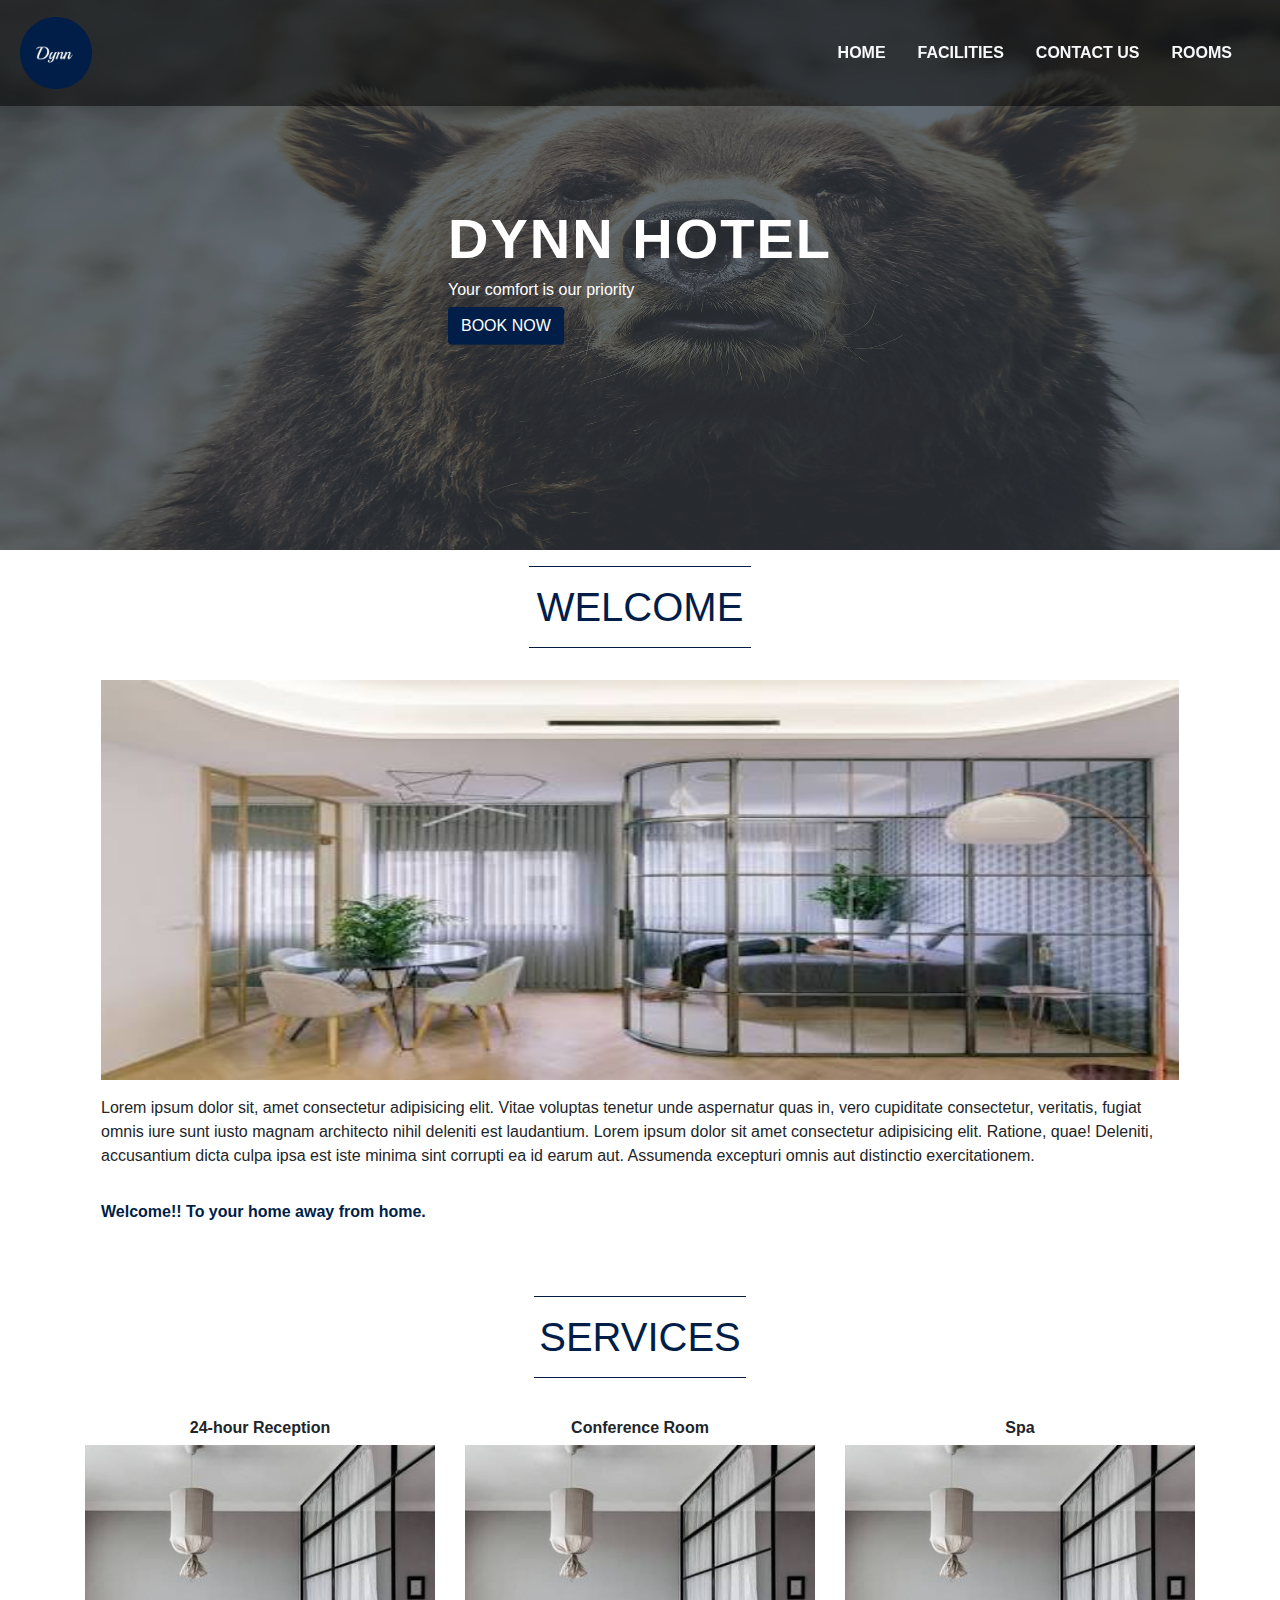
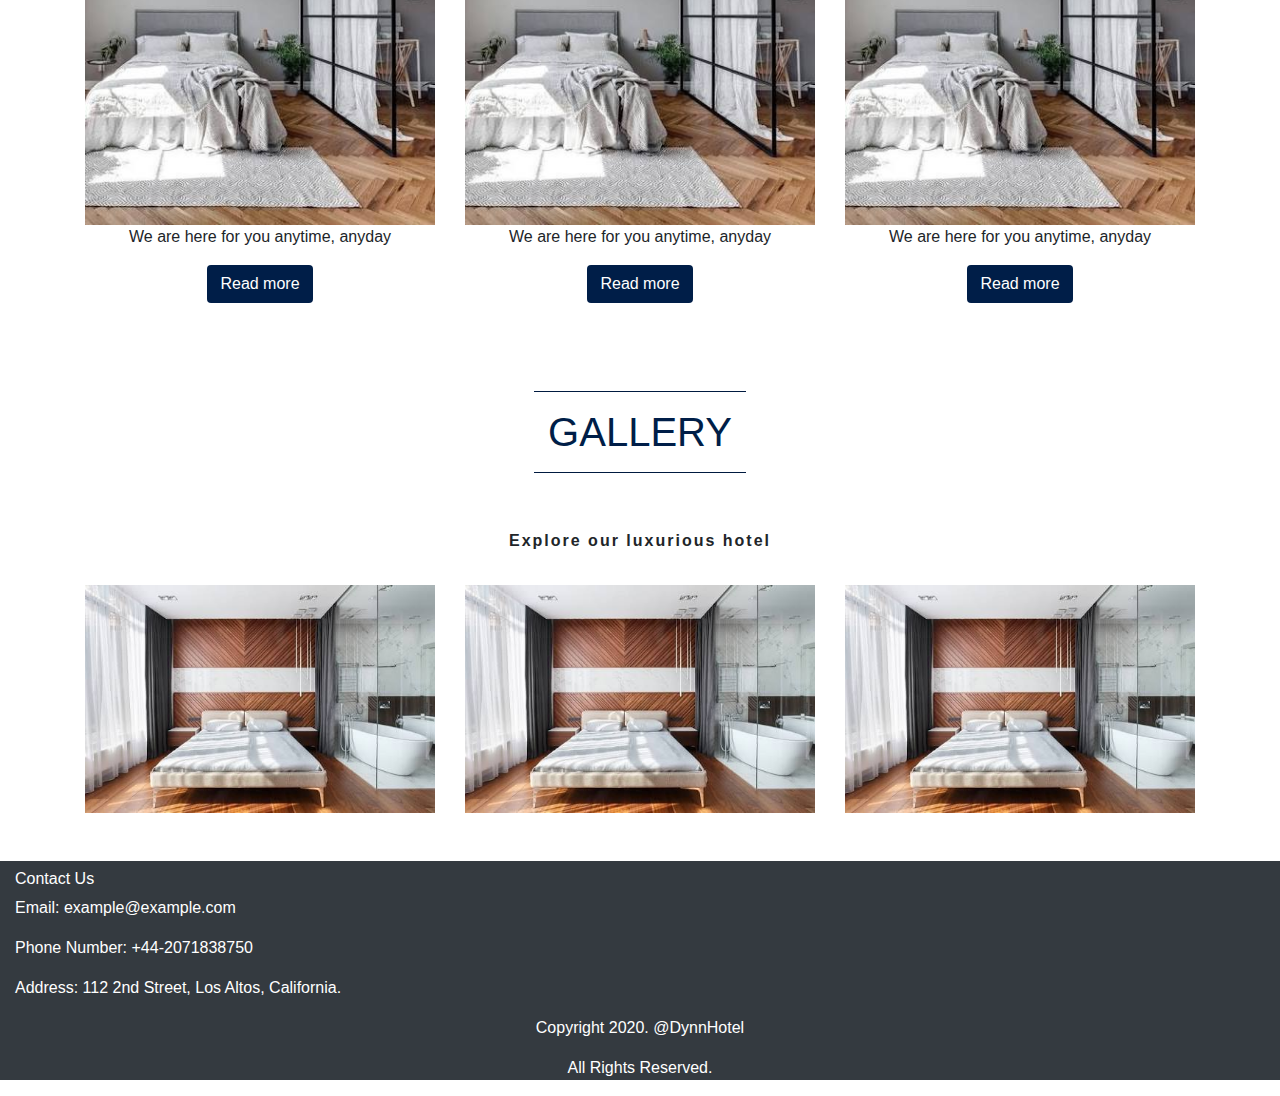
<file: index.html>
<!DOCTYPE html>
<html lang="en">

<head>
    <meta charset="UTF-8">
    <meta name="viewport" content="width=device-width, initial-scale=1.0">

    <!-- This CSS link is for BOOTSTRAP -->
    <link rel="stylesheet" type="text/css" href="css/bootstrap.css">

    <!-- This CSS link is my FONT AWESOME ICONS -->
    <link rel="stylesheet" href="https://use.fontawesome.com/releases/v5.13.1/css/all.css"
        integrity="sha384-xxzQGERXS00kBmZW/6qxqJPyxW3UR0BPsL4c8ILaIWXva5kFi7TxkIIaMiKtqV1Q" crossorigin="anonymous">

    <!-- This CSS link is for my CUSTOM CSS -->
    <link rel="stylesheet" type="text/css" href="./css/styles.css">

    <title>Dynn Hotels</title>
</head>

<body>

    <!-- NAVIGATION STARTS HERE  -->
    <nav style=" background:rgba(0,0,0,0.5);" class="navbar navbar-expand-lg navbar-light fixed-top">
        <a class="navbar-brand" href="./index.html">
            <img src="./images/logo.png" width="80" height="80" alt="" loading="lazy">
        </a>
        <button type="button" class="navbar-toggler text-white" data-toggle="collapse" data-target="#navbarCollapse"
            aria-controls="navbarCollapse" aria-expanded="false" aria-label="Toggle navigation">
            <span class="navbar-dark navbar-toggler-icon text-white"></span>
        </button>
        <div class="collapse navbar-collapse" id="navbarCollapse">
            <ul class="ml-auto p-2 navbar-nav">
                <li class="nav-item">
                    <a class="font-weight-bold pr-4 ggg text-light nav-link" href="./index.html">HOME
                        <span class="sr-only">(current)</span>
                    </a>
                </li>
                <li class="nav-item">
                    <a class="font-weight-bold pr-4 ggg text-light nav-link" href="./facilities.html">FACILITIES</a>
                </li>
                <li class="nav-item">
                    <a class="font-weight-bold pr-4 ggg text-light nav-link" href="./contact.html">CONTACT US</a>
                </li>
                <li class="nav-item">
                    <a class="font-weight-bold pr-4 ggg text-light nav-link" href="./rooms.html">ROOMS</a>
                </li>
            </ul>
        </div>
    </nav>
    <!-- NAVIGATION ENDS HERE -->



    <!-- SPREAD IMAGE STARTS HERE -->
    <div class="position-relative">
        <img src="./images/test.jpg" style="max-height: 550px; background:rgba(0,0,0,0.5); width: 100%; opacity: 0.9;"
            class="img-fluid" alt="Responsive image">
        <div class="position-absolute" style=" top: 50%; left: 50%; transform: translate(-50%,
                -50%);">
            <h1 style="letter-spacing: 2px;" class="font-weight-bold display-4 h1-top text-white mx-auto">DYNN HOTEL
            </h1>
            <h6 class="text-white">Your comfort is our priority</h6>
            <button style="background-color: #001E48;" class="btn text-white">BOOK NOW</button>
        </div>
    </div>
    <!-- SPREAD IMAGE ENDS HERE -->


    <!-- WELCOME SECTION STARTS HERE -->

    <section class="container">
        <div class="text-center">
            <hr>
            <h1 style="color: #001E48;" class="">
                WELCOME
            </h1>
            <hr>
        </div>

        <div class="p-3">
            <img class="img-fluid home-img" style="width: 100%; max-height: 400px;" src="./images/4.jpeg" alt="">
        </div>

        <p class="text-left pl-3 pr-3">Lorem ipsum dolor sit, amet consectetur adipisicing elit. Vitae voluptas tenetur
            unde
            aspernatur quas in,
            vero cupiditate consectetur, veritatis, fugiat omnis iure sunt iusto magnam architecto nihil deleniti est
            laudantium. Lorem ipsum dolor sit amet consectetur adipisicing elit. Ratione, quae! Deleniti, accusantium
            dicta culpa ipsa est iste minima sint corrupti ea id earum aut. Assumenda excepturi omnis aut distinctio
            exercitationem.
        </p>

        <p style="color: #001E48;" class="font-weight-bold text-left p-3">Welcome!! To your home away from home.</p>
    </section>

    <!-- WELCOME SECTION ENDS HERE -->





    <!-- SERVICE SECTION STARTS HERE -->


    <section class="container">
        <div class="text-center p-4">
            <hr>
            <h1 style="color: #001E48;" class="">
                SERVICES
            </h1>
            <hr>
        </div>

        <div class="row text-center">
            <div class="col-md-4 btn-pad">
                <h6 class="font-weight-bold">24-hour Reception</h6>
                <img class="img-fluid" src="./images/3.jpeg" alt="">
                <p>We are here for you anytime, anyday</p>
                <button class="btn text-white" style="background-color: #001E48;">Read more</button>
            </div>
            <div class="col-md-4 btn-pad">
                <h6 class="font-weight-bold">Conference Room</h6>
                <img class="img-fluid" src="./images/3.jpeg" alt="">
                <p>We are here for you anytime, anyday</p>
                <button class="btn text-white" style="background-color: #001E48;">Read more</button>
            </div>
            <div class="col-md-4 btn-pad">
                <h6 class="font-weight-bold">Spa</h6>
                <img class="img-fluid" src="./images/3.jpeg" alt="">
                <p>We are here for you anytime, anyday</p>
                <button class="btn text-white" style="background-color: #001E48;">Read more</button>
            </div>
        </div>
    </section>
    <!-- SERVICE SECTION ENDS HERE -->




    <!-- GALLERY SECTION STARTS HERE -->

    <section class="container mt-5 mb-5">
        <div class="text-center p-4">
            <hr>
            <h1 style="color: #001E48;" class="">
                GALLERY
            </h1>
            <hr>
        </div>

        <p style="letter-spacing: 2px;" class="text-center font-weight-bold p-3">Explore our luxurious hotel</p>

        <div class="row text-center">
            <div class="col-md-4 btn-pad">
                <img class="img-fluid" src="./images/6.jpeg" alt="">
            </div>
            <div class="col-md-4 btn-pad">
                <img class="img-fluid" src="./images/6.jpeg" alt="">
            </div>
            <div class="col-md-4 btn-pad">
                <img class="img-fluid" src="./images/6.jpeg" alt="">
            </div>
        </div>
    </section>

    <!-- GALLERY SECTION ENDS HERE -->


    <footer class="text-white bg-dark">
        <div class="row container">
            <div class="pt-2 col-md-6">
                <h6>Contact Us</h6>
                <p>Email: example@example.com</p>
                <p>Phone Number: +44-2071838750</p>
                <p>Address: 112 2nd Street, Los Altos, California.</p>
            </div>
        </div>

        <div class="text-center">
            <p>Copyright 2020. @DynnHotel</p>
            <p>All Rights Reserved.</p>
        </div>

    </footer>

    <!-- THIS IS THE END OF THE FOOTER SECTION -->



    <!-- The Scripts below are from bootstrap. They will enable some bootstrap performance -->
    <script src="js/jquery-3.4.1.min.js" charset="utf-8"></script>
    <script src="js/bootstrap.bundle.min.js" charset="utf-8"></script>
    <script type="text/javascript">
        $(function () {
            $('[data-toggle="tooltip"]').tooltip();
        });

        $("li.dropdown").click(function () {
            $("nav.navbar").toggleClass("open");
        });
    </script>
</body>

</html>
</file>
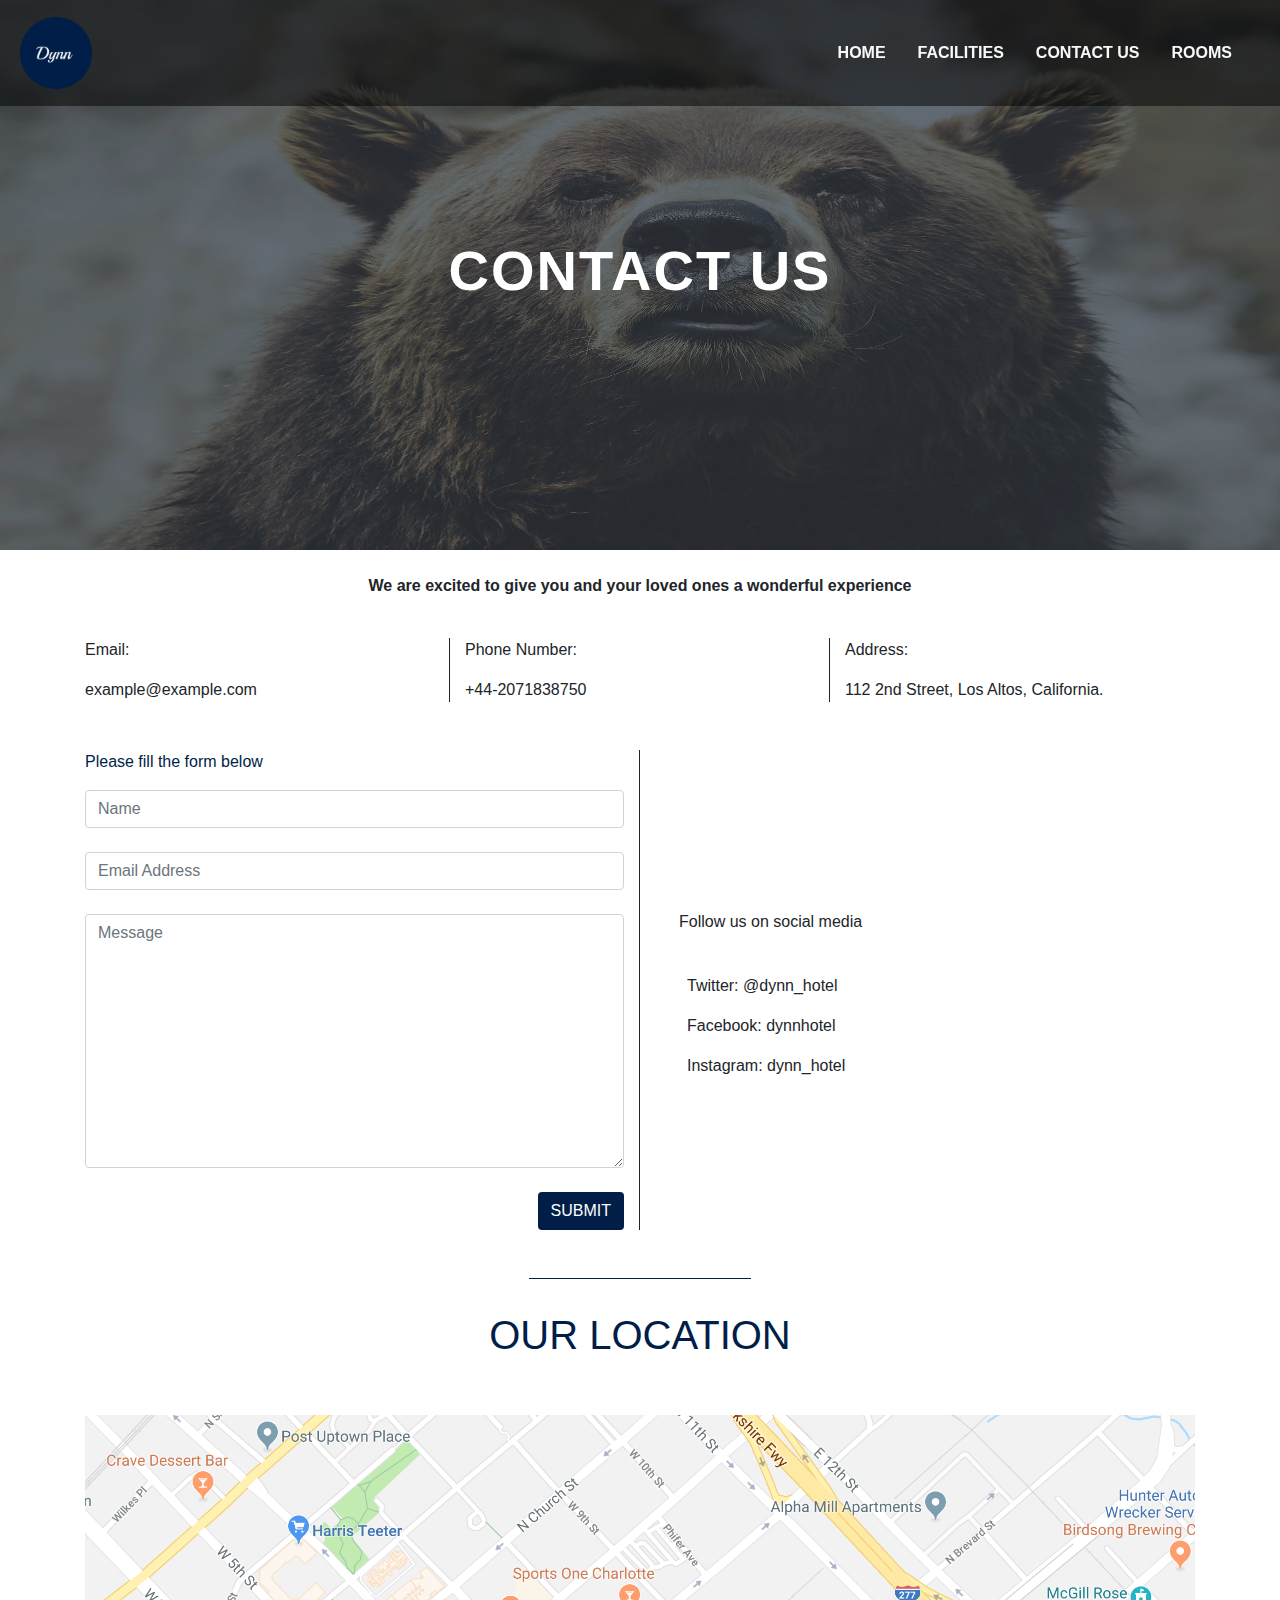
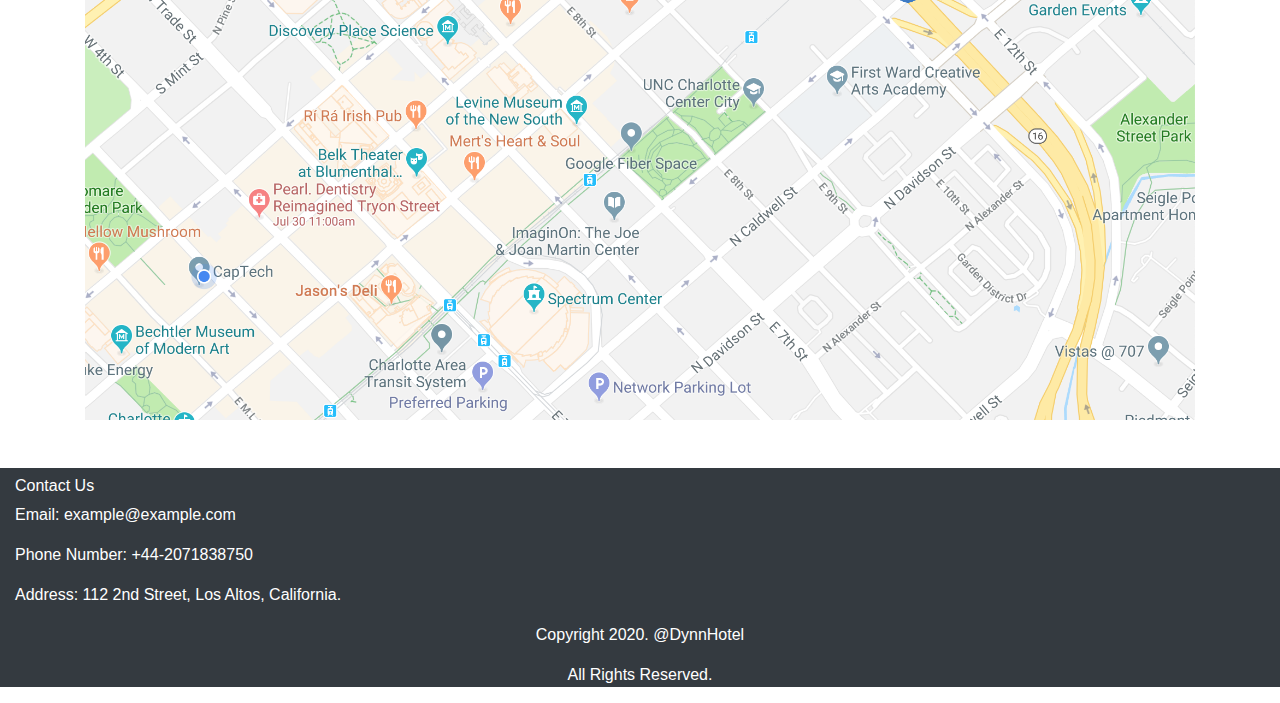
<file: contact.html>
<!DOCTYPE html>
<html lang="en">

<head>
    <meta charset="UTF-8">
    <meta name="viewport" content="width=device-width, initial-scale=1.0">

    <!-- This CSS link is for BOOTSTRAP -->
    <link rel="stylesheet" type="text/css" href="css/bootstrap.css">

    <!-- This CSS link is my FONT AWESOME ICONS -->
    <link rel="stylesheet" href="https://use.fontawesome.com/releases/v5.13.1/css/all.css"
        integrity="sha384-xxzQGERXS00kBmZW/6qxqJPyxW3UR0BPsL4c8ILaIWXva5kFi7TxkIIaMiKtqV1Q" crossorigin="anonymous">

    <!-- This CSS link is for my CUSTOM CSS -->
    <link rel="stylesheet" type="text/css" href="./css/styles.css">

    <title>Dynn Hotels</title>
</head>

<body>

    <!-- NAVIGATION STARTS HERE  -->
    <nav style=" background:rgba(0,0,0,0.5);" class="navbar navbar-expand-lg navbar-light fixed-top">
        <a class="navbar-brand" href="./index.html">
            <img src="./images/logo.png" width="80" height="80" alt="" loading="lazy">
        </a>
        <button type="button" class="navbar-toggler text-white" data-toggle="collapse" data-target="#navbarCollapse"
            aria-controls="navbarCollapse" aria-expanded="false" aria-label="Toggle navigation">
            <span class="navbar-dark navbar-toggler-icon text-white"></span>
        </button>
        <div class="collapse navbar-collapse" id="navbarCollapse">
            <ul class="ml-auto p-2 navbar-nav">
                <li class="nav-item">
                    <a class="font-weight-bold ggg pr-4 text-light nav-link" href="./index.html">HOME
                        <span class="sr-only">(current)</span>
                    </a>
                </li>
                <li class="nav-item">
                    <a class="font-weight-bold ggg pr-4 text-light nav-link" href="./facilities.html">FACILITIES</a>
                </li>
                <li class="nav-item">
                    <a class="font-weight-bold ggg pr-4 text-light nav-link" href="./contact.html">CONTACT US</a>
                </li>
                <li class="nav-item">
                    <a class="font-weight-bold ggg pr-4 text-light nav-link" href="./rooms.html">ROOMS</a>
                </li>
            </ul>
        </div>
    </nav>
    <!-- NAVIGATION ENDS HERE -->




    <!-- SPREAD IMAGE STARTS HERE -->
    <div class="position-relative">
        <img src="./images/test.jpg" style="max-height: 550px; background:rgba(0,0,0,0.5); width: 100%; opacity: 0.9;"
            class="img-fluid" alt="Responsive image">
        <div class="position-absolute" style=" top: 50%; left: 50%; transform: translate(-50%,
                -50%);">
            <h1 style="letter-spacing: 2px;" class="font-weight-bold display-4 h1-top text-white mx-auto">CONTACT US
            </h1>
        </div>
    </div>
    <!-- SPREAD IMAGE ENDS HERE -->

    <div class="container">
        <div class="text-center p-4">
            <p class="font-weight-bold">We are excited to give you and your loved ones a wonderful experience</p>
        </div>

        <div class="mb-5 mx-auto">
            <div class="row">
                <div class="col-md-4 verticalLine btn-pad">
                    <p>Email:</p>
                    <span>example@example.com</span>
                </div>
                <div class="col-md-4 verticalLine btn-pad">
                    <p>Phone Number:</p>
                    <span>+44-2071838750</span>
                </div>
                <div class="col-md-4">
                    <p>Address:</p>
                    <span>112 2nd Street, Los Altos, California.</span>
                </div>
            </div>
        </div>

        <div class="row mb-5">
            <div class="col-md-6 verticalLine">
                <p style=" color: #001E48;">Please fill the form below</p>
                <form action="">
                    <input type="text" name="" placeholder="Name" class="form-control" id="">
                    <input type=" text" name="" placeholder="Email Address" class="form-control mb-4 mt-4" id="">
                    <textarea name="" placeholder="Message" class="form-control" id="" cols="30" rows="10"></textarea>
                    <div class="text-right">
                        <button class="btn mt-4 text-white" style="background-color: #001E48;">SUBMIT</button>
                    </div>
                </form>
            </div>
            <div class="col-md-6 my-auto">
                <p class="p-4">Follow us on social media</p>
                <p><i class="fab fa-twitter fa-2x p-3"></i> Twitter: @dynn_hotel</p>
                <p><i class="fab fa-facebook-square fa-2x p-3"></i> Facebook: dynnhotel</p>
                <p><i class="fab fa-instagram-square fa-2x p-3"></i> Instagram: dynn_hotel</p>
            </div>
        </div>
        <hr>

        <h1 style="color: #001E48;" class="text-center pt-3">OUR LOCATION</h1>
        <img src="./images/map.png" class="img-fluid py-5" alt="">
    </div>


    <!-- THIS IS THE START OF THE FOOTER SECTION -->

    <footer class="text-white bg-dark">
        <div class="row justify-content-between container">
            <div class="pt-2 col-md-6">
                <h6>Contact Us</h6>
                <p>Email: example@example.com</p>
                <p>Phone Number: +44-2071838750</p>
                <p>Address: 112 2nd Street, Los Altos, California.</p>
            </div>

        </div>

        <div class="text-center">
            <p>Copyright 2020. @DynnHotel</p>
            <p>All Rights Reserved.</p>
        </div>

    </footer>

    <!-- THIS IS THE END OF THE FOOTER SECTION -->



    <!-- The Scripts below are from bootstrap. They will enable some bootstrap performance -->
    <script src="js/jquery-3.4.1.min.js" charset="utf-8"></script>
    <script src="js/bootstrap.bundle.min.js" charset="utf-8"></script>
    <script type="text/javascript">
        $(function () {
            $('[data-toggle="tooltip"]').tooltip();
        });
    </script>
</body>

</html>
</file>
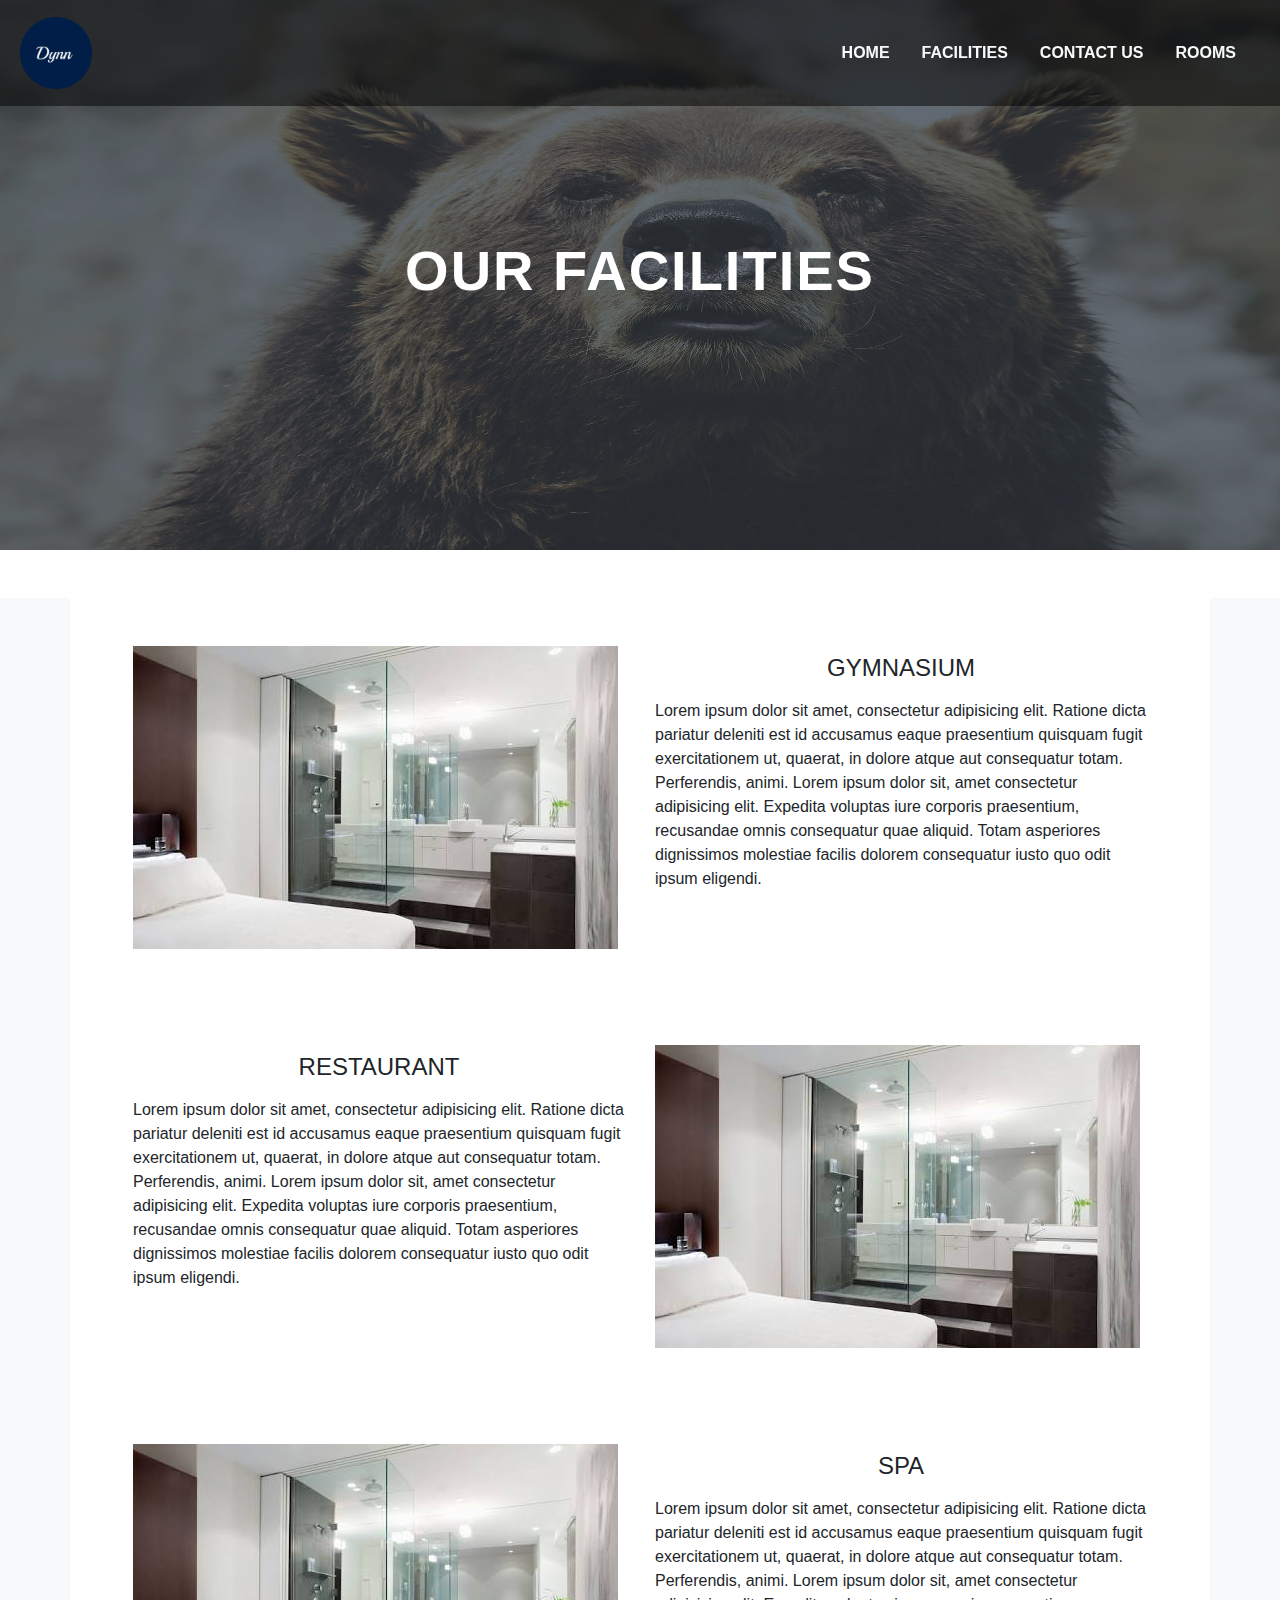
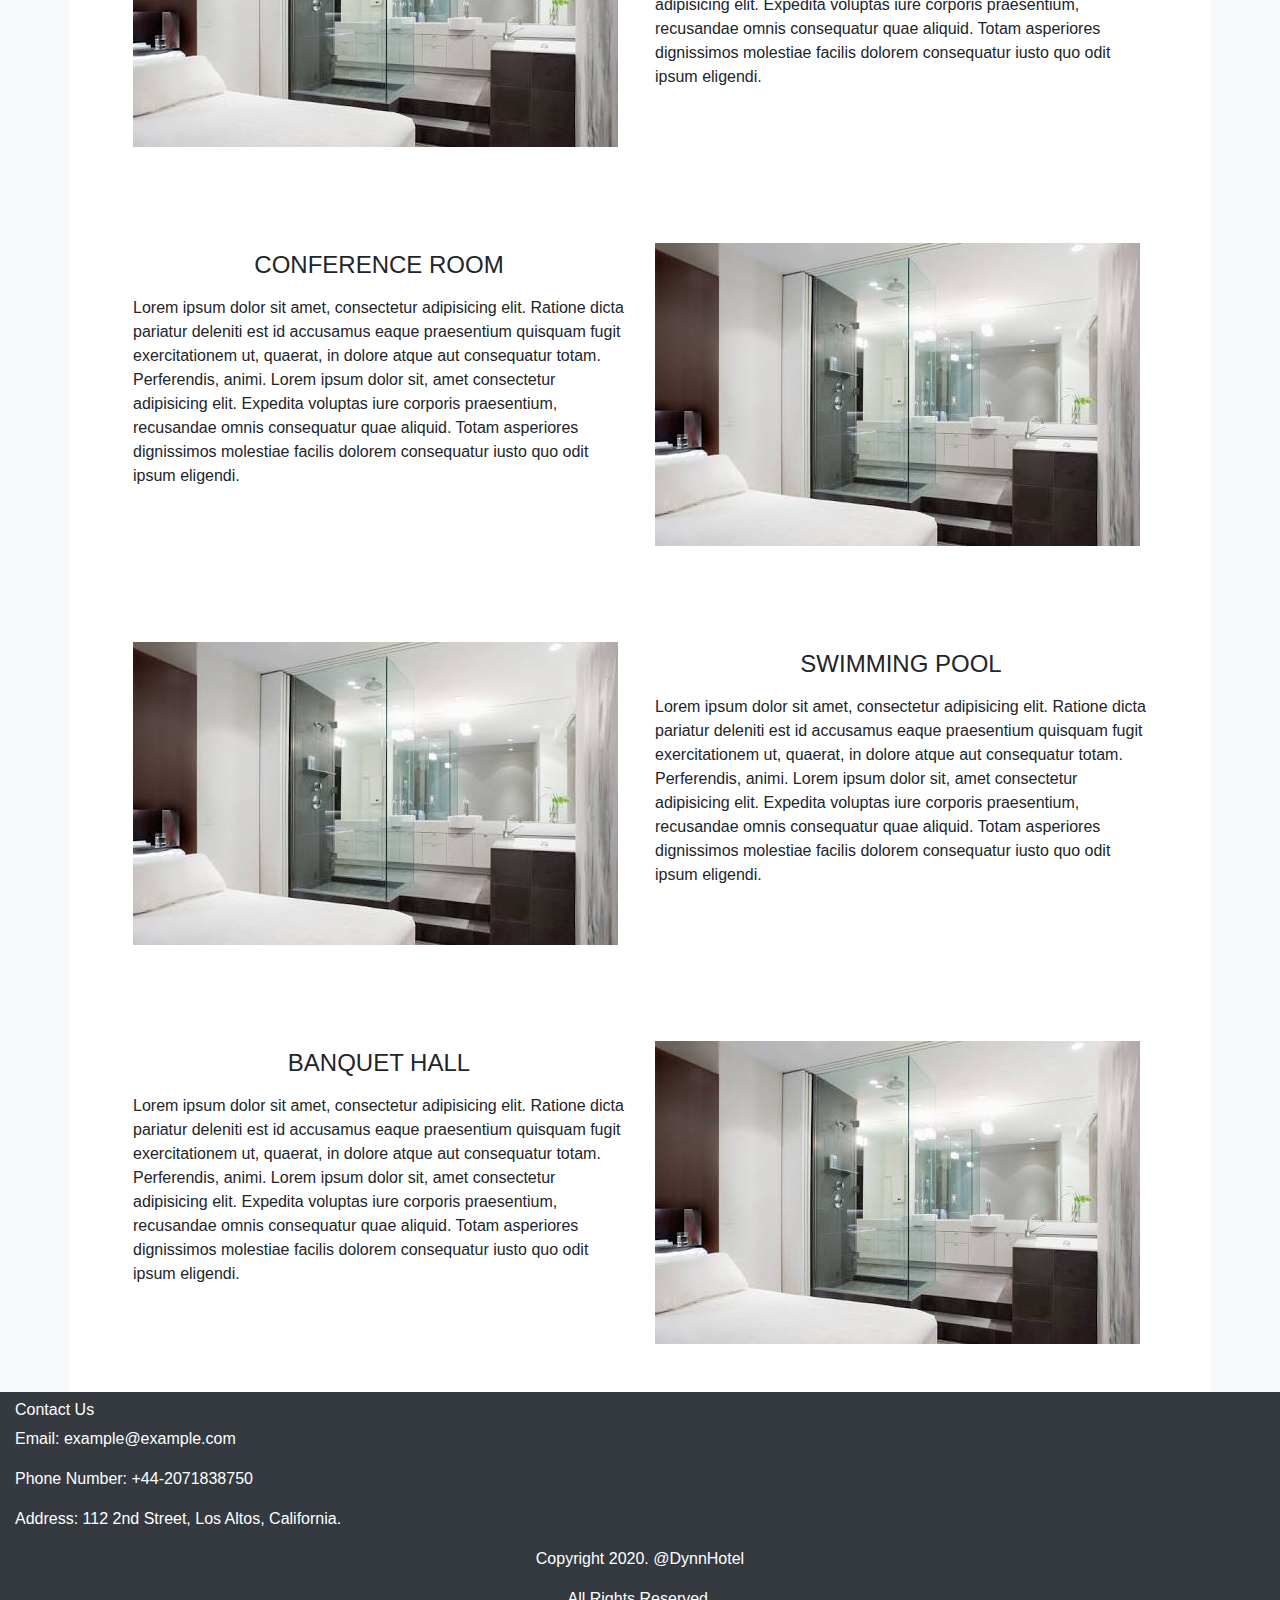
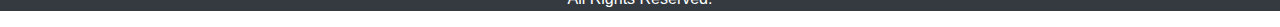
<file: facilities.html>
<!DOCTYPE html>
<html lang="en">

<head>
    <meta charset="UTF-8">
    <meta name="viewport" content="width=device-width, initial-scale=1.0">

    <!-- This CSS link is for BOOTSTRAP -->
    <link rel="stylesheet" type="text/css" href="css/bootstrap.css">

    <!-- This CSS link is my FONT AWESOME ICONS -->
    <link rel="stylesheet" href="https://use.fontawesome.com/releases/v5.13.1/css/all.css"
        integrity="sha384-xxzQGERXS00kBmZW/6qxqJPyxW3UR0BPsL4c8ILaIWXva5kFi7TxkIIaMiKtqV1Q" crossorigin="anonymous">

    <!-- This CSS link is for my CUSTOM CSS -->
    <link rel="stylesheet" type="text/css" href="./css/styles.css">

    <title>Dynn Hotels</title>
</head>

<body>
    <!-- NAVIGATION STARTS HERE  -->
    <nav style=" background:rgba(0,0,0,0.5);" class="navbar navbar-expand-lg navbar-light fixed-top">
        <a class="navbar-brand" href="./index.html">
            <img src="./images/logo.png" width="80" height="80" alt="" loading="lazy">
        </a>
        <button type="button" class="navbar-toggler text-white" data-toggle="collapse" data-target="#navbarCollapse"
            aria-controls="navbarCollapse" aria-expanded="false" aria-label="Toggle navigation">
            <span class="navbar-dark navbar-toggler-icon text-white"></span>
        </button>
        <div class="collapse navbar-collapse" id="navbarCollapse">
            <ul class="ml-auto p-1 navbar-nav">
                <li class="nav-item">
                    <a class="font-weight-bold ggg pr-4 text-light nav-link" href="./index.html">HOME
                        <span class="sr-only">(current)</span>
                    </a>
                </li>
                <li class="nav-item">
                    <a class="font-weight-bold ggg pr-4 text-light nav-link" href="./facilities.html">FACILITIES</a>
                </li>
                <li class="nav-item">
                    <a class="font-weight-bold ggg pr-4 text-light nav-link" href="./contact.html">CONTACT US</a>
                </li>
                <li class="nav-item">
                    <a class="font-weight-bold ggg pr-4 text-light nav-link" href="./rooms.html">ROOMS</a>
                </li>
            </ul>
        </div>
    </nav>
    <!-- NAVIGATION ENDS HERE -->




    <!-- SPREAD IMAGE STARTS HERE -->
    <div class="position-relative">
        <img src="./images/test.jpg" style="max-height: 550px; background:rgba(0,0,0,0.5); width: 100%; opacity: 0.9;"
            class="img-fluid" alt="Responsive image">
        <div class="position-absolute" style=" top: 50%; left: 50%; transform: translate(-50%,
                -50%);">
            <h1 style="letter-spacing: 2px;" class="font-weight-bold display-4 h1-top text-white mx-auto">OUR FACILITIES
            </h1>
        </div>
    </div>
    <!-- SPREAD IMAGE ENDS HERE -->


    <!-- Facilities images and info section starts -->
    <div class="bg-light">
        <div class="container bg-white mt-5">
            <div class="row p-5 below">
                <div class="col-md-6">
                    <img src="./images/1.jpeg" class="img-fluid" alt="">
                </div>
                <div class="col-md-6">
                    <h4 class="text-center p-2">GYMNASIUM</h4>
                    Lorem ipsum dolor sit amet, consectetur adipisicing elit. Ratione dicta pariatur deleniti est id
                    accusamus eaque praesentium quisquam fugit exercitationem ut, quaerat, in dolore atque aut
                    consequatur totam. Perferendis, animi. Lorem ipsum dolor sit, amet consectetur adipisicing elit.
                    Expedita voluptas iure corporis praesentium, recusandae omnis consequatur quae aliquid. Totam
                    asperiores dignissimos molestiae facilis dolorem consequatur iusto quo odit ipsum eligendi.
                </div>
            </div>
            <div class="row p-5 below">
                <div class="col-md-6">
                    <h4 class="text-center p-2">RESTAURANT</h4>
                    Lorem ipsum dolor sit amet, consectetur adipisicing elit. Ratione dicta pariatur deleniti est id
                    accusamus eaque praesentium quisquam fugit exercitationem ut, quaerat, in dolore atque aut
                    consequatur totam. Perferendis, animi. Lorem ipsum dolor sit, amet consectetur adipisicing elit.
                    Expedita voluptas iure corporis praesentium, recusandae omnis consequatur quae aliquid. Totam
                    asperiores dignissimos molestiae facilis dolorem consequatur iusto quo odit ipsum eligendi.
                </div>
                <div class="col-md-6">
                    <img src="./images/1.jpeg" class="img-fluid" alt="">
                </div>
            </div>
            <div class="row p-5 below">
                <div class="col-md-6">
                    <img src="./images/1.jpeg" class="img-fluid" alt="">
                </div>
                <div class="col-md-6">
                    <h4 class="text-center p-2">SPA</h4>
                    Lorem ipsum dolor sit amet, consectetur adipisicing elit. Ratione dicta pariatur deleniti est id
                    accusamus eaque praesentium quisquam fugit exercitationem ut, quaerat, in dolore atque aut
                    consequatur totam. Perferendis, animi. Lorem ipsum dolor sit, amet consectetur adipisicing elit.
                    Expedita voluptas iure corporis praesentium, recusandae omnis consequatur quae aliquid. Totam
                    asperiores dignissimos molestiae facilis dolorem consequatur iusto quo odit ipsum eligendi.
                </div>
            </div>
            <div class="row p-5 below">
                <div class="col-md-6">
                    <h4 class="text-center p-2">CONFERENCE ROOM</h4>
                    Lorem ipsum dolor sit amet, consectetur adipisicing elit. Ratione dicta pariatur deleniti est id
                    accusamus eaque praesentium quisquam fugit exercitationem ut, quaerat, in dolore atque aut
                    consequatur totam. Perferendis, animi. Lorem ipsum dolor sit, amet consectetur adipisicing elit.
                    Expedita voluptas iure corporis praesentium, recusandae omnis consequatur quae aliquid. Totam
                    asperiores dignissimos molestiae facilis dolorem consequatur iusto quo odit ipsum eligendi.
                </div>
                <div class="col-md-6">
                    <img src="./images/1.jpeg" class="img-fluid" alt="">
                </div>
            </div>
            <div class="row p-5 below">
                <div class="col-md-6">
                    <img src="./images/1.jpeg" class="img-fluid" alt="">
                </div>
                <div class="col-md-6">
                    <h4 class="text-center p-2">SWIMMING POOL</h4>
                    Lorem ipsum dolor sit amet, consectetur adipisicing elit. Ratione dicta pariatur deleniti est id
                    accusamus eaque praesentium quisquam fugit exercitationem ut, quaerat, in dolore atque aut
                    consequatur totam. Perferendis, animi. Lorem ipsum dolor sit, amet consectetur adipisicing elit.
                    Expedita voluptas iure corporis praesentium, recusandae omnis consequatur quae aliquid. Totam
                    asperiores dignissimos molestiae facilis dolorem consequatur iusto quo odit ipsum eligendi.
                </div>
            </div>
            <div class="row p-5 below">
                <div class="col-md-6">
                    <h4 class="text-center p-2">BANQUET HALL</h4>
                    Lorem ipsum dolor sit amet, consectetur adipisicing elit. Ratione dicta pariatur deleniti est id
                    accusamus eaque praesentium quisquam fugit exercitationem ut, quaerat, in dolore atque aut
                    consequatur totam. Perferendis, animi. Lorem ipsum dolor sit, amet consectetur adipisicing elit.
                    Expedita voluptas iure corporis praesentium, recusandae omnis consequatur quae aliquid. Totam
                    asperiores dignissimos molestiae facilis dolorem consequatur iusto quo odit ipsum eligendi.
                </div>
                <div class="col-md-6">
                    <img src="./images/1.jpeg" class="img-fluid" alt="">
                </div>
            </div>
        </div>
    </div>
    <!-- Facilities images and info section ENDS -->




    <!-- THIS IS THE START OF THE FOOTER SECTION -->

    <footer class="text-white bg-dark">
        <div class="row container">
            <div class="pt-2 col-md-6">
                <h6>Contact Us</h6>
                <p>Email: example@example.com</p>
                <p>Phone Number: +44-2071838750</p>
                <p>Address: 112 2nd Street, Los Altos, California.</p>
            </div>
        </div>

        <div class="text-center">
            <p>Copyright 2020. @DynnHotel</p>
            <p>All Rights Reserved.</p>
        </div>

    </footer>

    <!-- THIS IS THE END OF THE FOOTER SECTION -->



    <!-- The Scripts below are from bootstrap. They will enable some bootstrap performance -->
    <script src="js/jquery-3.4.1.min.js" charset="utf-8"></script>
    <script src="js/bootstrap.bundle.min.js" charset="utf-8"></script>
    <script type="text/javascript">
        $(function () {
            $('[data-toggle="tooltip"]').tooltip();
        });

        $("li.dropdown").click(function () {
            $("nav.navbar").toggleClass("open");
        });
    </script>
</body>

</html>
</file>
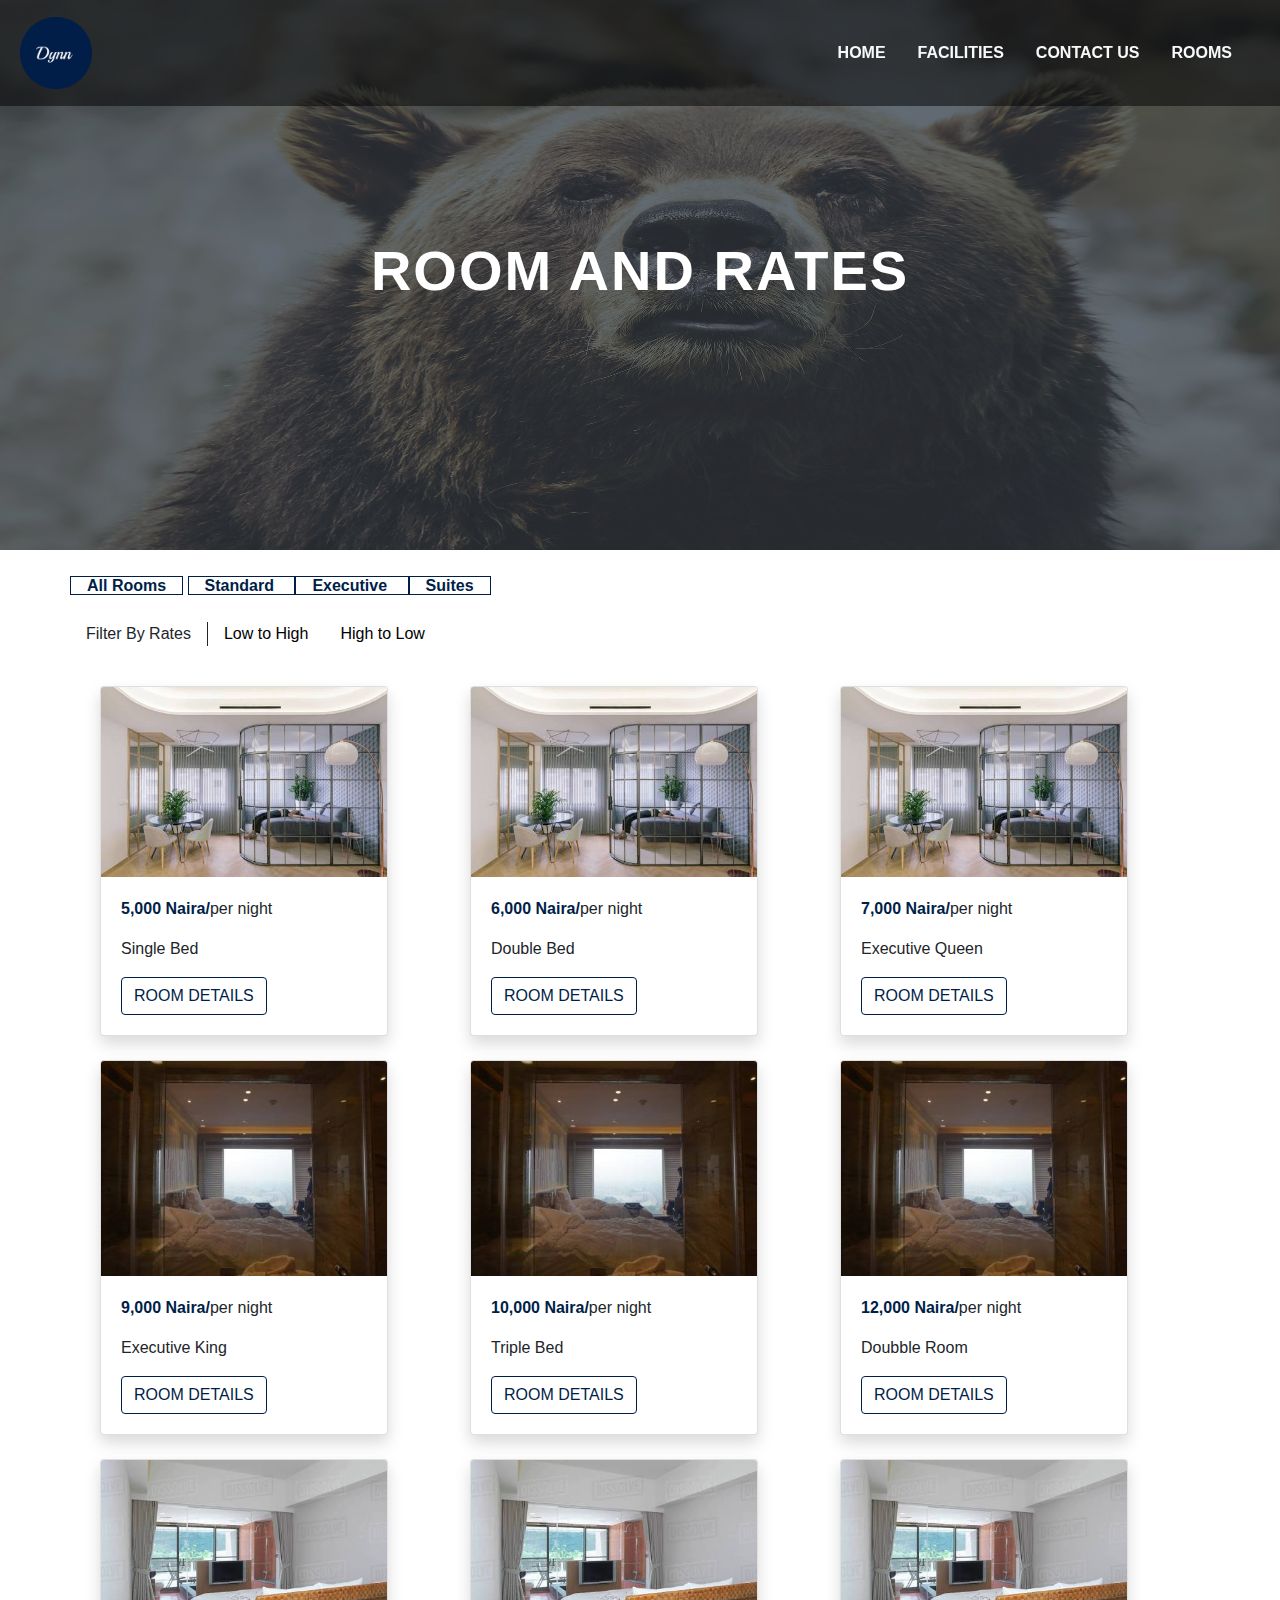
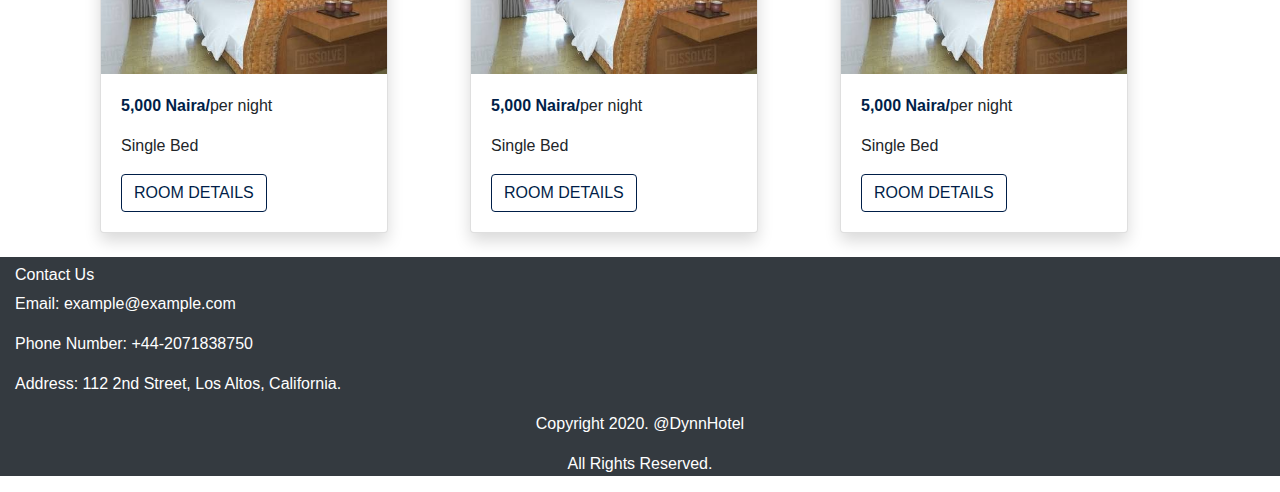
<file: rooms.html>
<!DOCTYPE html>
<html lang="en">

<head>
    <meta charset="UTF-8">
    <meta name="viewport" content="width=device-width, initial-scale=1.0">

    <!-- This CSS link is for BOOTSTRAP -->
    <link rel="stylesheet" type="text/css" href="css/bootstrap.css">

    <!-- This CSS link is my FONT AWESOME ICONS -->
    <link rel="stylesheet" href="https://use.fontawesome.com/releases/v5.13.1/css/all.css"
        integrity="sha384-xxzQGERXS00kBmZW/6qxqJPyxW3UR0BPsL4c8ILaIWXva5kFi7TxkIIaMiKtqV1Q" crossorigin="anonymous">

    <!-- This CSS link is for my CUSTOM CSS -->
    <link rel="stylesheet" type="text/css" href="./css/styles.css">

    <title>Dynn Hotels</title>
</head>

<body>

    <!-- NAVIGATION STARTS HERE  -->
    <nav style=" background:rgba(0,0,0,0.5);" class="navbar navbar-expand-lg navbar-light fixed-top">
        <a class="navbar-brand" href="./index.html">
            <img src="./images/logo.png" width="80" height="80" alt="" loading="lazy">
        </a>
        <button type="button" class="navbar-toggler text-white" data-toggle="collapse" data-target="#navbarCollapse"
            aria-controls="navbarCollapse" aria-expanded="false" aria-label="Toggle navigation">
            <span class="navbar-dark navbar-toggler-icon text-white"></span>
        </button>
        <div class="collapse navbar-collapse" id="navbarCollapse">
            <ul class="ml-auto p-2 navbar-nav">
                <li class="nav-item">
                    <a class="font-weight-bold pr-4 ggg text-light nav-link" href="./index.html">HOME
                        <span class="sr-only">(current)</span>
                    </a>
                </li>
                <li class="nav-item">
                    <a class="font-weight-bold ggg pr-4 text-light nav-link" href="./facilities.html">FACILITIES</a>
                </li>
                <li class="nav-item">
                    <a class="font-weight-bold ggg pr-4 text-light nav-link" href="./contact.html">CONTACT US</a>
                </li>
                <li class="nav-item">
                    <a class="font-weight-bold ggg pr-4 text-light nav-link" href="./rooms.html">ROOMS</a>
                </li>
            </ul>
        </div>
    </nav>
    <!-- NAVIGATION ENDS HERE -->



    <!-- SPREAD IMAGE STARTS HERE -->
    <div class="position-relative">
        <img src="./images/test.jpg" style="max-height: 550px; background:rgba(0,0,0,0.5); width: 100%; opacity: 0.9;"
            class="img-fluid" alt="Responsive image">
        <div class="position-absolute" style=" top: 50%; left: 50%; transform: translate(-50%,
                -50%);">
            <h1 style="letter-spacing: 2px;" class="font-weight-bold display-4 h1-top text-white mx-auto">ROOM AND RATES
            </h1>
        </div>
    </div>
    <!-- SPREAD IMAGE ENDS HERE -->



    <!-- THIS IS THE ROOM SECTION -->

    <div class="container">
        <div class="row mb-4">
            <div class="pt-4">
                <a class="px-3 bord font-weight-bold" href="">All
                    Rooms</a>
                <a class="px-3 bord font-weight-bold" href="">Standard
                </a>
                <a class="px-3 bord font-weight-bold" href="">Executive
                </a>
                <a class="px-3 bord font-weight-bold" href="">Suites</a>
            </div>
        </div>

        <div class="row mb-4">
            <p class="px-3 verticalLine">Filter By Rates</p>
            <a class="px-3 ttt" href="">Low to High</a>
            <a class="px-3 ttt" href="">High to Low</a>
        </div>

        <div class="row mx-auto">
            <div class="col-md-4">
                <div class="card shadow" style="width: 18rem;">
                    <img src="./images/4.jpeg" class="card-img-top" alt="...">
                    <div class="card-body">
                        <p><span class="font-weight-bold" style="color: #001E48;">5,000 Naira/</span>per night</p>
                        <p>Single Bed</p>
                        <a href="#" class="btn bord">ROOM DETAILS</a>
                    </div>
                </div>
            </div>
            <div class="col-md-4">
                <div class="card shadow" style="width: 18rem;">
                    <img src="./images/4.jpeg" class="card-img-top" alt="...">
                    <div class="card-body">
                        <p><span class="font-weight-bold" style="color: #001E48;">6,000 Naira/</span>per night</p>
                        <p>Double Bed</p>
                        <a href="#" class="btn bord">ROOM DETAILS</a>
                    </div>
                </div>
            </div>
            <div class="col-md-4">
                <div class="card shadow" style="width: 18rem;">
                    <img src="./images/4.jpeg" class="card-img-top" alt="...">
                    <div class="card-body">
                        <p><span class="font-weight-bold" style="color: #001E48;">7,000 Naira/</span>per night</p>
                        <p>Executive Queen</p>
                        <a href="#" class="btn bord">ROOM DETAILS</a>
                    </div>
                </div>
            </div>
        </div>

        <div class="row mx-auto pt-4">
            <div class="col-md-4">
                <div class="card shadow" style="width: 18rem;">
                    <img src="./images/2.jpeg" class="card-img-top" alt="...">
                    <div class="card-body">
                        <p><span class="font-weight-bold" style="color: #001E48;">9,000 Naira/</span>per night</p>
                        <p>Executive King</p>
                        <a href="#" class="btn bord">ROOM DETAILS</a>
                    </div>
                </div>
            </div>
            <div class="col-md-4">
                <div class="card shadow" style="width: 18rem;">
                    <img src="./images/2.jpeg" class="card-img-top" alt="...">
                    <div class="card-body">
                        <p><span class="font-weight-bold" style="color: #001E48;">10,000 Naira/</span>per night</p>
                        <p>Triple Bed</p>
                        <a href="#" class="btn bord">ROOM DETAILS</a>
                    </div>
                </div>
            </div>
            <div class="col-md-4">
                <div class="card shadow" style="width: 18rem;">
                    <img src="./images/2.jpeg" class="card-img-top" alt="...">
                    <div class="card-body">
                        <p><span class="font-weight-bold" style="color: #001E48;">12,000 Naira/</span>per night</p>
                        <p>Doubble Room</p>
                        <a href="#" class="btn bord">ROOM DETAILS</a>
                    </div>
                </div>
            </div>
        </div>

        <div class="row pb-4 mx-auto pt-4">
            <div class="col-md-4">
                <div class="card shadow" style="width: 18rem;">
                    <img src="./images/5.jpeg" class="card-img-top" alt="...">
                    <div class="card-body">
                        <p><span class="font-weight-bold" style="color: #001E48;">5,000 Naira/</span>per night</p>
                        <p>Single Bed</p>
                        <a href="#" class="btn bord">ROOM DETAILS</a>
                    </div>
                </div>
            </div>
            <div class="col-md-4">
                <div class="card shadow" style="width: 18rem;">
                    <img src="./images/5.jpeg" class="card-img-top" alt="...">
                    <div class="card-body">
                        <p><span class="font-weight-bold" style="color: #001E48;">5,000 Naira/</span>per night</p>
                        <p>Single Bed</p>
                        <a href="#" class="btn bord">ROOM DETAILS</a>
                    </div>
                </div>
            </div>
            <div class="col-md-4">
                <div class="card shadow" style="width: 18rem;">
                    <img src="./images/5.jpeg" class="card-img-top" alt="...">
                    <div class="card-body">
                        <p><span class="font-weight-bold" style="color: #001E48;">5,000 Naira/</span>per night</p>
                        <p>Single Bed</p>
                        <a href="#" class="btn bord">ROOM DETAILS</a>
                    </div>
                </div>
            </div>
        </div>
    </div>



    <!-- THIS IS THE START OF THE FOOTER SECTION -->

    <footer class="text-white bg-dark">
        <div class="row container">
            <div class="pt-2 col-md-6">
                <h6>Contact Us</h6>
                <p>Email: example@example.com</p>
                <p>Phone Number: +44-2071838750</p>
                <p>Address: 112 2nd Street, Los Altos, California.</p>
            </div>
        </div>

        <div class="text-center">
            <p>Copyright 2020. @DynnHotel</p>
            <p>All Rights Reserved.</p>
        </div>

    </footer>

    <!-- THIS IS THE END OF THE FOOTER SECTION -->



    <!-- The Scripts below are from bootstrap. They will enable some bootstrap performance -->
    <script src="js/jquery-3.4.1.min.js" charset="utf-8"></script>
    <script src="js/bootstrap.bundle.min.js" charset="utf-8"></script>
    <script type="text/javascript">
        $(function () {
            $('[data-toggle="tooltip"]').tooltip();
        });
    </script>
</body>

</html>
</file>
<file: css/styles.css>
hr {
    background-color: #001E48;
    width: 20%;
}

.verticalLine {
    border-right: 1px solid;
}

#map {
    width: 100%;
    height: 400px;
}

.bord {
    border-top: 1px solid #001E48;
    border-bottom: 1px solid #001E48;
    border-left: 1px solid #001E48;
    border-right: 1px solid #001E48;
    color: #001E48;
    text-decoration: none;
}

.bord:hover {
    background-color: #001E48;
    color: #ffffff;
    text-decoration: none;
}

.ttt {
    color: black;
}

.ttt:hover {
    text-decoration: none;
    color: cornflowerblue;
    border-bottom: 1px solid cornflowerblue;
}

.ggg:hover {
    text-decoration: none;
    color: white;
    border-bottom: 1px solid white;
}













@media only screen and (min-device-width: 375px) and (max-device-width: 667px) and (-webkit-min-device-pixel-ratio: 2) and (orientation: portrait) {
    /* hr {
        width: 60%;
    } */
}

@media only screen and (min-device-width: 320px) and (max-device-width: 667px) and (-webkit-min-device-pixel-ratio: 2) and (orientation: portrait) {
    hr {
        width: 50%;
    }

    .h1-top {
        font-size: 170%;
    }

    nav {
        padding-bottom: 50px;
    }

    .home-img {
        max-height: 300px;
    }

    .btn-pad {
        padding-bottom: 30px;
    }

    .below {
        border-bottom: 1px solid #001E48;
    }
}
</file>
